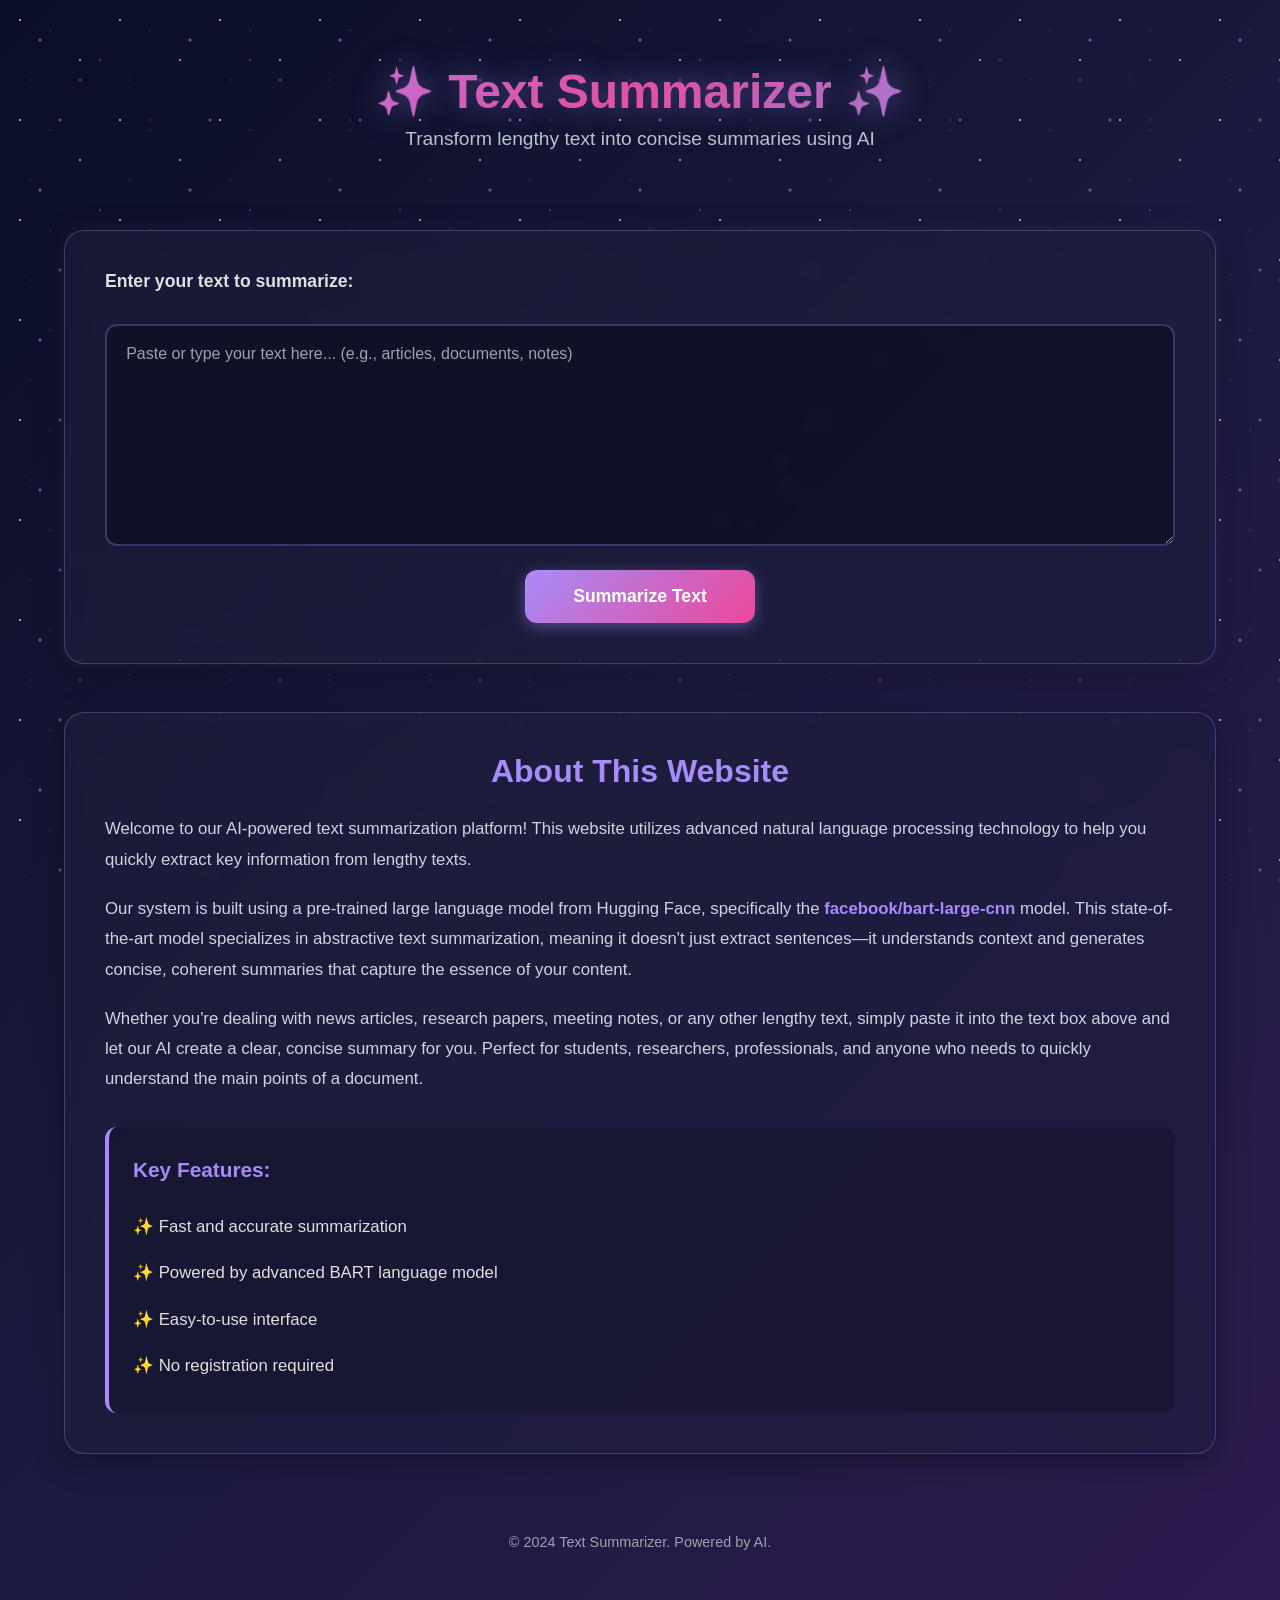
<file: frontend/index.html>
<!DOCTYPE html>
<html lang="en">
<head>
    <meta charset="UTF-8">
    <meta name="viewport" content="width=device-width, initial-scale=1.0">
    <title>Text Summarizer - AI-Powered Summarization</title>
    <link rel="stylesheet" href="style.css">
</head>
<body>
    <div class="stars"></div>
    <div class="stars2"></div>
    <div class="stars3"></div>
    
    <div class="container">
        <header>
            <h1 class="title">✨ Text Summarizer ✨</h1>
            <p class="subtitle">Transform lengthy text into concise summaries using AI</p>
        </header>

        <main>
            <section class="summarizer-section">
                <div class="input-container">
                    <label for="text-input" class="input-label">Enter your text to summarize:</label>
                    <textarea 
                        id="text-input" 
                        class="text-input" 
                        placeholder="Paste or type your text here... (e.g., articles, documents, notes)"
                        rows="10"
                    ></textarea>
                    <div class="button-container">
                        <button id="summarize-btn" class="summarize-btn">
                            <span class="btn-text">Summarize Text</span>
                            <span class="btn-loader" style="display: none;"></span>
                        </button>
                    </div>
                </div>

                <div id="summary-container" class="summary-container" style="display: none;">
                    <h2 class="summary-title">Summary:</h2>
                    <div id="summary-output" class="summary-output"></div>
                    <button id="copy-btn" class="copy-btn">Copy Summary</button>
                </div>
            </section>

            <section class="about-section">
                <h2 class="section-title">About This Website</h2>
                <div class="about-content">
                    <p>
                        Welcome to our AI-powered text summarization platform! This website utilizes advanced 
                        natural language processing technology to help you quickly extract key information from 
                        lengthy texts.
                    </p>
                    <p>
                        Our system is built using a pre-trained large language model from Hugging Face, specifically 
                        the <strong>facebook/bart-large-cnn</strong> model. This state-of-the-art model specializes 
                        in abstractive text summarization, meaning it doesn't just extract sentences—it understands 
                        context and generates concise, coherent summaries that capture the essence of your content.
                    </p>
                    <p>
                        Whether you're dealing with news articles, research papers, meeting notes, or any other 
                        lengthy text, simply paste it into the text box above and let our AI create a clear, 
                        concise summary for you. Perfect for students, researchers, professionals, and anyone 
                        who needs to quickly understand the main points of a document.
                    </p>
                    <div class="features">
                        <h3>Key Features:</h3>
                        <ul>
                            <li>✨ Fast and accurate summarization</li>
                            <li>✨ Powered by advanced BART language model</li>
                            <li>✨ Easy-to-use interface</li>
                            <li>✨ No registration required</li>
                        </ul>
                    </div>
                </div>
            </section>
        </main>

        <footer>
            <p>&copy; 2024 Text Summarizer. Powered by AI.</p>
        </footer>
    </div>

    <script src="script.js"></script>
</body>
</html>
</file>
<file: frontend/style.css>
* {
    margin: 0;
    padding: 0;
    box-sizing: border-box;
}

body {
    font-family: 'Segoe UI', Tahoma, Geneva, Verdana, sans-serif;
    background: linear-gradient(135deg, #0a0e27 0%, #1a1a3e 50%, #2d1b4e 100%);
    min-height: 100vh;
    color: #e0e0e0;
    position: relative;
    overflow-x: hidden;
}

/* Animated Stars Background */
.stars, .stars2, .stars3 {
    position: fixed;
    top: 0;
    left: 0;
    width: 100%;
    height: 100%;
    pointer-events: none;
    z-index: 0;
}

.stars {
    background: transparent url('data:image/svg+xml,<svg xmlns="http://www.w3.org/2000/svg" width="100" height="100"><circle cx="20" cy="20" r="1" fill="white" opacity="0.8"/><circle cx="50" cy="30" r="0.5" fill="white" opacity="0.6"/><circle cx="80" cy="60" r="1" fill="white" opacity="0.7"/><circle cx="30" cy="80" r="0.5" fill="white" opacity="0.5"/></svg>') repeat;
    animation: animateStars 50s linear infinite;
}

.stars2 {
    background: transparent url('data:image/svg+xml,<svg xmlns="http://www.w3.org/2000/svg" width="150" height="150"><circle cx="40" cy="40" r="1.5" fill="%23a78bfa" opacity="0.6"/><circle cx="100" cy="60" r="1" fill="%23a78bfa" opacity="0.4"/><circle cx="60" cy="120" r="1.5" fill="%23a78bfa" opacity="0.5"/></svg>') repeat;
    animation: animateStars 100s linear infinite;
}

.stars3 {
    background: transparent url('data:image/svg+xml,<svg xmlns="http://www.w3.org/2000/svg" width="200" height="200"><circle cx="80" cy="80" r="2" fill="%23ec4899" opacity="0.3"/><circle cx="150" cy="120" r="1.5" fill="%23ec4899" opacity="0.2"/></svg>') repeat;
    animation: animateStars 150s linear infinite;
}

@keyframes animateStars {
    from {
        transform: translateY(0);
    }
    to {
        transform: translateY(-2000px);
    }
}

.container {
    position: relative;
    z-index: 1;
    max-width: 1200px;
    margin: 0 auto;
    padding: 2rem 1.5rem;
}

/* Header Styles */
header {
    text-align: center;
    margin-bottom: 3rem;
    padding: 2rem 0;
}

.title {
    font-size: 3rem;
    font-weight: 700;
    background: linear-gradient(135deg, #a78bfa 0%, #ec4899 50%, #60a5fa 100%);
    -webkit-background-clip: text;
    -webkit-text-fill-color: transparent;
    background-clip: text;
    margin-bottom: 0.5rem;
    text-shadow: 0 0 30px rgba(167, 139, 250, 0.5);
    animation: glow 3s ease-in-out infinite alternate;
}

@keyframes glow {
    from {
        filter: brightness(1);
    }
    to {
        filter: brightness(1.2);
    }
}

.subtitle {
    font-size: 1.2rem;
    color: #cbd5e1;
    opacity: 0.9;
}

/* Main Content */
main {
    display: flex;
    flex-direction: column;
    gap: 3rem;
}

/* Summarizer Section */
.summarizer-section {
    background: rgba(30, 30, 60, 0.6);
    backdrop-filter: blur(10px);
    border-radius: 20px;
    padding: 2.5rem;
    border: 1px solid rgba(167, 139, 250, 0.3);
    box-shadow: 0 8px 32px rgba(0, 0, 0, 0.3), 0 0 20px rgba(167, 139, 250, 0.1);
}

.input-container {
    display: flex;
    flex-direction: column;
    gap: 1.5rem;
}

.input-label {
    font-size: 1.1rem;
    font-weight: 600;
    color: #e0e0e0;
    margin-bottom: 0.5rem;
}

.text-input {
    width: 100%;
    padding: 1.2rem;
    font-size: 1rem;
    font-family: inherit;
    background: rgba(15, 15, 35, 0.8);
    border: 2px solid rgba(167, 139, 250, 0.3);
    border-radius: 12px;
    color: #e0e0e0;
    resize: vertical;
    transition: all 0.3s ease;
}

.text-input:focus {
    outline: none;
    border-color: #a78bfa;
    box-shadow: 0 0 20px rgba(167, 139, 250, 0.3);
    background: rgba(15, 15, 35, 0.9);
}

.text-input::placeholder {
    color: #9ca3af;
}

.button-container {
    display: flex;
    justify-content: center;
}

.summarize-btn {
    background: linear-gradient(135deg, #a78bfa 0%, #ec4899 100%);
    color: white;
    border: none;
    padding: 1rem 3rem;
    font-size: 1.1rem;
    font-weight: 600;
    border-radius: 12px;
    cursor: pointer;
    transition: all 0.3s ease;
    box-shadow: 0 4px 15px rgba(167, 139, 250, 0.4);
    position: relative;
    overflow: hidden;
}

.summarize-btn:hover {
    transform: translateY(-2px);
    box-shadow: 0 6px 20px rgba(167, 139, 250, 0.6);
}

.summarize-btn:active {
    transform: translateY(0);
}

.summarize-btn:disabled {
    opacity: 0.7;
    cursor: not-allowed;
    transform: none;
}

.btn-loader {
    display: inline-block;
    width: 20px;
    height: 20px;
    border: 3px solid rgba(255, 255, 255, 0.3);
    border-top-color: white;
    border-radius: 50%;
    animation: spin 0.8s linear infinite;
}

@keyframes spin {
    to {
        transform: rotate(360deg);
    }
}

/* Summary Container */
.summary-container {
    margin-top: 2rem;
    padding: 2rem;
    background: rgba(15, 15, 35, 0.6);
    border-radius: 12px;
    border: 1px solid rgba(167, 139, 250, 0.2);
    animation: fadeIn 0.5s ease;
}

@keyframes fadeIn {
    from {
        opacity: 0;
        transform: translateY(10px);
    }
    to {
        opacity: 1;
        transform: translateY(0);
    }
}

.summary-title {
    font-size: 1.5rem;
    color: #a78bfa;
    margin-bottom: 1rem;
}

.summary-output {
    font-size: 1.05rem;
    line-height: 1.8;
    color: #e0e0e0;
    padding: 1rem;
    background: rgba(0, 0, 0, 0.2);
    border-radius: 8px;
    margin-bottom: 1rem;
    min-height: 50px;
}

.copy-btn {
    background: rgba(167, 139, 250, 0.2);
    color: #a78bfa;
    border: 1px solid rgba(167, 139, 250, 0.4);
    padding: 0.7rem 1.5rem;
    font-size: 0.95rem;
    border-radius: 8px;
    cursor: pointer;
    transition: all 0.3s ease;
}

.copy-btn:hover {
    background: rgba(167, 139, 250, 0.3);
    border-color: #a78bfa;
}

/* About Section */
.about-section {
    background: rgba(30, 30, 60, 0.6);
    backdrop-filter: blur(10px);
    border-radius: 20px;
    padding: 2.5rem;
    border: 1px solid rgba(167, 139, 250, 0.3);
    box-shadow: 0 8px 32px rgba(0, 0, 0, 0.3);
}

.section-title {
    font-size: 2rem;
    color: #a78bfa;
    margin-bottom: 1.5rem;
    text-align: center;
}

.about-content {
    line-height: 1.8;
    color: #cbd5e1;
}

.about-content p {
    margin-bottom: 1.2rem;
    font-size: 1.05rem;
}

.about-content strong {
    color: #a78bfa;
    font-weight: 600;
}

.features {
    margin-top: 2rem;
    padding: 1.5rem;
    background: rgba(15, 15, 35, 0.4);
    border-radius: 12px;
    border-left: 4px solid #a78bfa;
}

.features h3 {
    color: #a78bfa;
    margin-bottom: 1rem;
    font-size: 1.3rem;
}

.features ul {
    list-style: none;
    padding-left: 0;
}

.features li {
    padding: 0.5rem 0;
    font-size: 1.05rem;
    color: #e0e0e0;
}

/* Footer */
footer {
    text-align: center;
    margin-top: 3rem;
    padding: 2rem 0;
    color: #9ca3af;
    font-size: 0.9rem;
}

/* Responsive Design */
@media (max-width: 768px) {
    .title {
        font-size: 2rem;
    }
    
    .subtitle {
        font-size: 1rem;
    }
    
    .summarizer-section,
    .about-section {
        padding: 1.5rem;
    }
    
    .summarize-btn {
        padding: 0.9rem 2rem;
        font-size: 1rem;
    }
}

@media (max-width: 480px) {
    .container {
        padding: 1rem;
    }
    
    .title {
        font-size: 1.75rem;
    }
    
    .text-input {
        font-size: 0.95rem;
    }
}
</file>
<file: text-summarization-app/frontend/styles.css>
* {
    margin: 0;
    padding: 0;
    box-sizing: border-box;
}

body {
    font-family: 'Segoe UI', Tahoma, Geneva, Verdana, sans-serif;
    background: linear-gradient(135deg, #0a0e27 0%, #1a1a3e 50%, #2d1b4e 100%);
    min-height: 100vh;
    color: #e0e0e0;
    position: relative;
    overflow-x: hidden;
}

/* Animated Stars Background */
.stars, .stars2, .stars3 {
    position: fixed;
    top: 0;
    left: 0;
    width: 100%;
    height: 100%;
    pointer-events: none;
    z-index: 0;
}

.stars {
    background: transparent url('data:image/svg+xml,<svg xmlns="http://www.w3.org/2000/svg" width="100" height="100"><circle cx="20" cy="20" r="1" fill="white" opacity="0.8"/><circle cx="50" cy="30" r="0.5" fill="white" opacity="0.6"/><circle cx="80" cy="60" r="1" fill="white" opacity="0.7"/><circle cx="30" cy="80" r="0.5" fill="white" opacity="0.5"/></svg>') repeat;
    animation: animateStars 50s linear infinite;
}

.stars2 {
    background: transparent url('data:image/svg+xml,<svg xmlns="http://www.w3.org/2000/svg" width="150" height="150"><circle cx="40" cy="40" r="1.5" fill="%23a78bfa" opacity="0.6"/><circle cx="100" cy="60" r="1" fill="%23a78bfa" opacity="0.4"/><circle cx="60" cy="120" r="1.5" fill="%23a78bfa" opacity="0.5"/></svg>') repeat;
    animation: animateStars 100s linear infinite;
}

.stars3 {
    background: transparent url('data:image/svg+xml,<svg xmlns="http://www.w3.org/2000/svg" width="200" height="200"><circle cx="80" cy="80" r="2" fill="%23ec4899" opacity="0.3"/><circle cx="150" cy="120" r="1.5" fill="%23ec4899" opacity="0.2"/></svg>') repeat;
    animation: animateStars 150s linear infinite;
}

@keyframes animateStars {
    from {
        transform: translateY(0);
    }
    to {
        transform: translateY(-2000px);
    }
}

.container {
    position: relative;
    z-index: 1;
    max-width: 1200px;
    margin: 0 auto;
    padding: 2rem 1.5rem;
}

/* Header Styles */
header {
    text-align: center;
    margin-bottom: 3rem;
    padding: 2rem 0;
}

.title {
    font-size: 3rem;
    font-weight: 700;
    background: linear-gradient(135deg, #a78bfa 0%, #ec4899 50%, #60a5fa 100%);
    -webkit-background-clip: text;
    -webkit-text-fill-color: transparent;
    background-clip: text;
    margin-bottom: 0.5rem;
    text-shadow: 0 0 30px rgba(167, 139, 250, 0.5);
    animation: glow 3s ease-in-out infinite alternate;
}

@keyframes glow {
    from {
        filter: brightness(1);
    }
    to {
        filter: brightness(1.2);
    }
}

.subtitle {
    font-size: 1.2rem;
    color: #cbd5e1;
    opacity: 0.9;
}

/* Main Content */
main {
    display: flex;
    flex-direction: column;
    gap: 3rem;
}

/* Summarizer Section */
.summarizer-section {
    background: rgba(30, 30, 60, 0.6);
    backdrop-filter: blur(10px);
    border-radius: 20px;
    padding: 2.5rem;
    border: 1px solid rgba(167, 139, 250, 0.3);
    box-shadow: 0 8px 32px rgba(0, 0, 0, 0.3), 0 0 20px rgba(167, 139, 250, 0.1);
}

.input-container {
    display: flex;
    flex-direction: column;
    gap: 1.5rem;
}

.input-label {
    font-size: 1.1rem;
    font-weight: 600;
    color: #e0e0e0;
    margin-bottom: 0.5rem;
}

.text-input {
    width: 100%;
    padding: 1.2rem;
    font-size: 1rem;
    font-family: inherit;
    background: rgba(15, 15, 35, 0.8);
    border: 2px solid rgba(167, 139, 250, 0.3);
    border-radius: 12px;
    color: #e0e0e0;
    resize: vertical;
    transition: all 0.3s ease;
}

.text-input:focus {
    outline: none;
    border-color: #a78bfa;
    box-shadow: 0 0 20px rgba(167, 139, 250, 0.3);
    background: rgba(15, 15, 35, 0.9);
}

.text-input::placeholder {
    color: #9ca3af;
}

.button-container {
    display: flex;
    justify-content: center;
}

.summarize-btn {
    background: linear-gradient(135deg, #a78bfa 0%, #ec4899 100%);
    color: white;
    border: none;
    padding: 1rem 3rem;
    font-size: 1.1rem;
    font-weight: 600;
    border-radius: 12px;
    cursor: pointer;
    transition: all 0.3s ease;
    box-shadow: 0 4px 15px rgba(167, 139, 250, 0.4);
    position: relative;
    overflow: hidden;
}

.summarize-btn:hover {
    transform: translateY(-2px);
    box-shadow: 0 6px 20px rgba(167, 139, 250, 0.6);
}

.summarize-btn:active {
    transform: translateY(0);
}

.summarize-btn:disabled {
    opacity: 0.7;
    cursor: not-allowed;
    transform: none;
}

.btn-loader {
    display: inline-block;
    width: 20px;
    height: 20px;
    border: 3px solid rgba(255, 255, 255, 0.3);
    border-top-color: white;
    border-radius: 50%;
    animation: spin 0.8s linear infinite;
}

@keyframes spin {
    to {
        transform: rotate(360deg);
    }
}

/* Summary Container */
.summary-container {
    margin-top: 2rem;
    padding: 2rem;
    background: rgba(15, 15, 35, 0.6);
    border-radius: 12px;
    border: 1px solid rgba(167, 139, 250, 0.2);
    animation: fadeIn 0.5s ease;
}

@keyframes fadeIn {
    from {
        opacity: 0;
        transform: translateY(10px);
    }
    to {
        opacity: 1;
        transform: translateY(0);
    }
}

.summary-title {
    font-size: 1.5rem;
    color: #a78bfa;
    margin-bottom: 1rem;
}

.summary-output {
    font-size: 1.05rem;
    line-height: 1.8;
    color: #e0e0e0;
    padding: 1rem;
    background: rgba(0, 0, 0, 0.2);
    border-radius: 8px;
    margin-bottom: 1rem;
    min-height: 50px;
}

.copy-btn {
    background: rgba(167, 139, 250, 0.2);
    color: #a78bfa;
    border: 1px solid rgba(167, 139, 250, 0.4);
    padding: 0.7rem 1.5rem;
    font-size: 0.95rem;
    border-radius: 8px;
    cursor: pointer;
    transition: all 0.3s ease;
}

.copy-btn:hover {
    background: rgba(167, 139, 250, 0.3);
    border-color: #a78bfa;
}

/* About Section */
.about-section {
    background: rgba(30, 30, 60, 0.6);
    backdrop-filter: blur(10px);
    border-radius: 20px;
    padding: 2.5rem;
    border: 1px solid rgba(167, 139, 250, 0.3);
    box-shadow: 0 8px 32px rgba(0, 0, 0, 0.3);
}

.section-title {
    font-size: 2rem;
    color: #a78bfa;
    margin-bottom: 1.5rem;
    text-align: center;
}

.about-content {
    line-height: 1.8;
    color: #cbd5e1;
}

.about-content p {
    margin-bottom: 1.2rem;
    font-size: 1.05rem;
}

.about-content strong {
    color: #a78bfa;
    font-weight: 600;
}

.features {
    margin-top: 2rem;
    padding: 1.5rem;
    background: rgba(15, 15, 35, 0.4);
    border-radius: 12px;
    border-left: 4px solid #a78bfa;
}

.features h3 {
    color: #a78bfa;
    margin-bottom: 1rem;
    font-size: 1.3rem;
}

.features ul {
    list-style: none;
    padding-left: 0;
}

.features li {
    padding: 0.5rem 0;
    font-size: 1.05rem;
    color: #e0e0e0;
}

/* Footer */
footer {
    text-align: center;
    margin-top: 3rem;
    padding: 2rem 0;
    color: #9ca3af;
    font-size: 0.9rem;
}

/* Responsive Design */
@media (max-width: 768px) {
    .title {
        font-size: 2rem;
    }
    
    .subtitle {
        font-size: 1rem;
    }
    
    .summarizer-section,
    .about-section {
        padding: 1.5rem;
    }
    
    .summarize-btn {
        padding: 0.9rem 2rem;
        font-size: 1rem;
    }
}

@media (max-width: 480px) {
    .container {
        padding: 1rem;
    }
    
    .title {
        font-size: 1.75rem;
    }
    
    .text-input {
        font-size: 0.95rem;
    }
}
</file>
